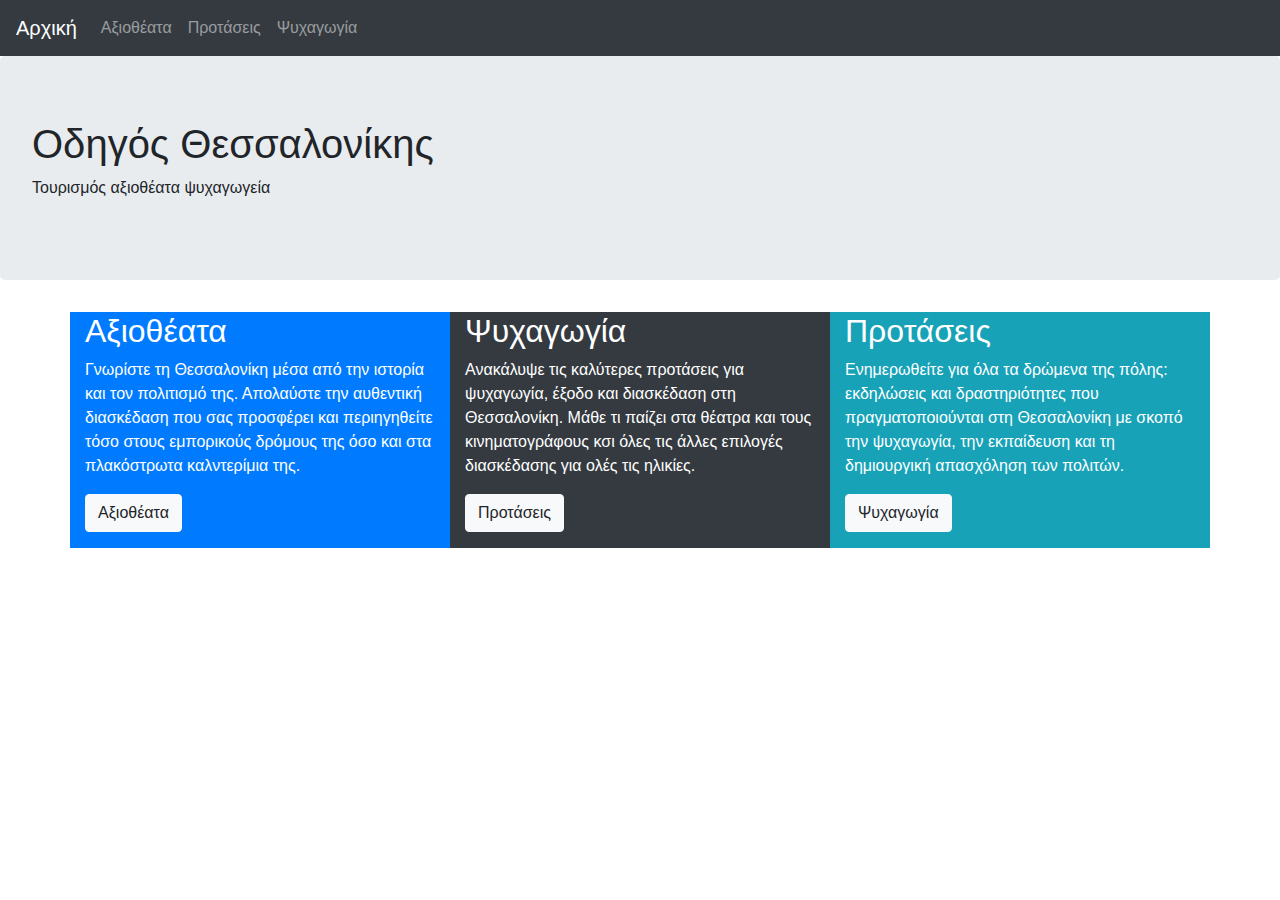
<file: odigos thess.html>
<!DOCTYPE html>
<html>
<head>
  <meta charset="utf-8">
  <meta name="viewport" content="width=device-width">
  <title>JS Bin</title>
	<!-- Latest compiled and minified CSS -->
	<link rel="stylesheet" href="https://maxcdn.bootstrapcdn.com/bootstrap/4.5.2/css/bootstrap.min.css">

	<!-- jQuery library -->
	<script src="https://ajax.googleapis.com/ajax/libs/jquery/3.5.1/jquery.min.js"></script>

	<!-- Popper JS -->
	<script src="https://cdnjs.cloudflare.com/ajax/libs/popper.js/1.16.0/umd/popper.min.js"></script>

	<!-- Latest compiled JavaScript -->
	<script src="https://maxcdn.bootstrapcdn.com/bootstrap/4.5.2/js/bootstrap.min.js"></script>
</head>
<body>
<nav class="navbar navbar-expand-md bg-dark navbar-dark">
  <!-- Brand -->
  <a class="navbar-brand" href="index.html">Αρχική</a>

  <!-- Toggler/collapsibe Button -->
  <button class="navbar-toggler" type="button" data-toggle="collapse" data-target="#collapsibleNavbar">
    <span class="navbar-toggler-icon"></span>
  </button>
  
<!-- Nav tabs -->
<div class="collapse navbar-collapse" id="collapsibleNavbar">
    <ul class="navbar-nav">
      <li class="nav-item">
        <a class="nav-link" href="axiotheata.html">Αξιοθέατα</a>
      </li>
      <li class="nav-item">
        <a class="nav-link" href="protaseis.html">Προτάσεις</a>
      </li>
	  <li class="nav-item">
        <a class="nav-link" href="psihagogia.html">Ψυχαγωγία</a>
      </li>
    </ul>
   </div>
  </nav>


	<div class="jumbotron tab-content active" id="home">
  <h1>Οδηγός Θεσσαλονίκης</h1>
  <p>Τουρισμός αξιοθέατα ψυχαγωγεία</p>
  </div>
  <div class="container tab-pane active">
	<div class="row">
		<div class="col-md-4 bg-primary text-white">
		<h2>Αξιοθέατα</h2>
		<p>
		Γνωρίστε τη Θεσσαλονίκη μέσα από την ιστορία και τον πολιτισμό της. Απολαύστε την αυθεντική διασκέδαση που σας προσφέρει και περιηγηθείτε τόσο στους εμπορικούς δρόμους της όσο και στα πλακόστρωτα καλντερίμια της.
		</p>
		<p>
		<a href="axiotheata.html" class="btn btn-light" role="button">Αξιοθέατα</a>
		</p>
		</div>
		<div class="col-md-4 bg-dark text-white">
		<h2>Ψυχαγωγία</h2>
		<p>
		Ανακάλυψε τις καλύτερες προτάσεις για ψυχαγωγία, έξοδο και διασκέδαση στη Θεσσαλονίκη. Μάθε τι παίζει στα θέατρα και τους κινηματογράφους κσι όλες τις άλλες επιλογές διασκέδασης για ολές τις ηλικίες.
		</p>
		<p>
		<a href="protaseis.html" class="btn btn-light" role="button">Προτάσεις</a>
		</p>
		</div>
		<div class="col-md-4 bg-info text-white">
		<h2>Προτάσεις</h2>
		<p>
		Ενημερωθείτε για όλα τα δρώμενα της πόλης: εκδηλώσεις και δραστηριότητες που πραγματοποιούνται στη Θεσσαλονίκη με σκοπό την ψυχαγωγία, την εκπαίδευση και τη δημιουργική απασχόληση των πολιτών.
		</p>
		<a href="psihagogia.html" class="btn btn-light" role="button">Ψυχαγωγία</a>
		</p>
		</div>
	</div>
  </div>
</body>
</html>
</file>
